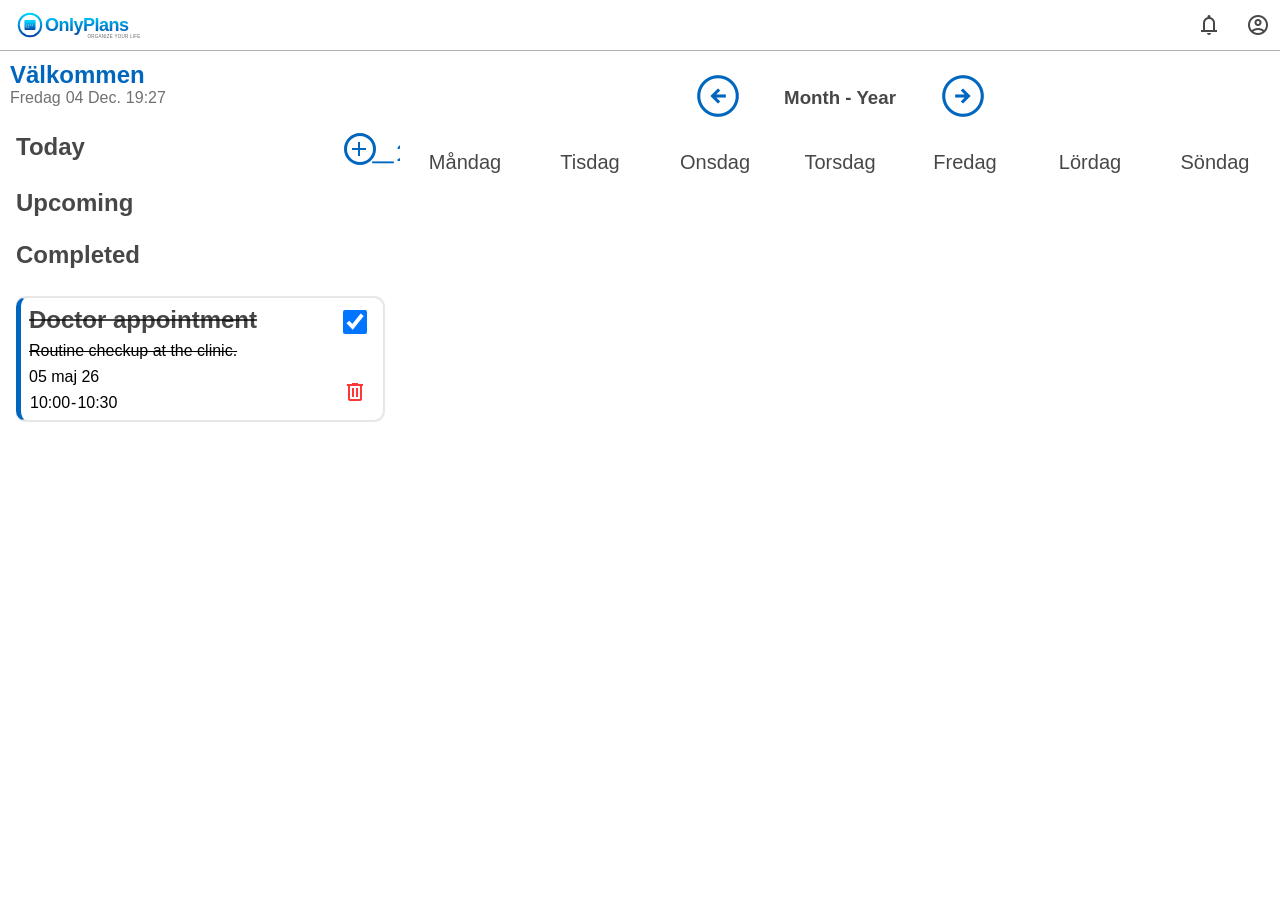
<file: index.html>
<!DOCTYPE html>
<html lang="en">

<head>
	<meta charset="UTF-8">
	<meta name="viewport" content="width=, initial-scale=1.0">
	<link rel="icon" type="image/x-icon" href="assets/favicon.png">
	<link rel="stylesheet" href="style/main.css">
	<link rel="stylesheet" href="style/header.css">
	<link rel="stylesheet" href="style/todo.css">
	<link rel="stylesheet" href="style/welcomeMessage.css">
	<link rel="stylesheet" href="style/navbar.css">
	<script type="module" src="script/main.js"></script>
	<link rel="stylesheet" href="style/calendar.css">
	<title>OnlyPlans</title>
	<link rel="stylesheet" href="https://fonts.googleapis.com/css2?family=Material+Symbols+Outlined" />
</head>

<body>
	<header class="header">
		<img src="assets/logo.svg" alt="logo" class="logo">
		<nav class="navbar">
			<div class="nav-side">
			</div>
			<div class="nav-side hide-mobile show-desktop" id="nav-right-desktop">
				<a href="">
					<span class="material-symbols-outlined nav-item">notifications</span>
				</a>
				<a href="">
					<span class="material-symbols-outlined nav-item">account_circle</span>
				</a>
			</div>
			<div class="nav-side burger-div" id="nav-right-desktop">
				<a href="">
					<span class="material-symbols-outlined nav-item">menu</span>
				</a>
			</div>
		</nav>
	</header>
	<div class="main-wrapper">

		<!-- Hide aside in mobile view -->
		<aside class="aside">
			<section class="welcome-section">
				<h2 class="welcome-title">Välkommen</h2>
				<div class="welcome-info">
					<p class="welcome-info-text capitalize" id="welcome-day">veckodag</p>
					<p class="welcome-info-text capitalize" id="welcome-date">månad datum</p>
					<p class="welcome-info-text" id="welcome-time">tid</p>
				</div>
			</section>
			<div class="todo-wrapper">
				<div class="todo-header-box">
					<h1>Today</h1>
					<button class="todo-add-btn">
						<span class="material-symbols-outlined todo-add-icon">
							add_2
						</span>
					</button>
				</div>
				<section class="todo-section-today"></section>
				<h2>Upcoming</h2>
				<section class="todo-section-upcoming"></section>
				<h2>Completed</h2>
				<section class="todo-section-completed"></section>
			</div>
		</aside>

		<!-- <aside class="todo-sidebar ">
		</aside> -->

		<main class="main">
			<section class="calendar-section">
				<div class="calendar-month-part">
					<button id="decrease-month"><span class="material-symbols-outlined calendar-arrows">
							arrow_circle_left
						</span></button>
					<h3 class="calendar-month-year" id="calendar-month-year">Month - year</h3>
					<button id="increase-month"><span class="material-symbols-outlined calendar-arrows">
							arrow_circle_right
						</span></button>
				</div>
				<div class="calendar-div">
					<section class="calendar-days">
						<p class="calendar-day">Måndag</p>
						<p class="calendar-day">Tisdag</p>
						<p class="calendar-day">Onsdag</p>
						<p class="calendar-day">Torsdag</p>
						<p class="calendar-day">Fredag</p>
						<p class="calendar-day">Lördag</p>
						<p class="calendar-day">Söndag</p>
					</section>
					<section id="calendar-container" class="calendar-container"> </section>
				</div>
			</section>

		</main>
		<section class="todo-form-section hidden">
			<button class="todo-form-back-btn">
				<span class="material-symbols-outlined todo-form-back-icon">
					arrow_back
				</span>
			</button>
			<form class="todo-form">
				<h2>Ny Händelse</h2>
				<hr>
				<label for="title">Rubrik</label>
				<input type="text" name="title" id="title" placeholder="Ange rubrik" required>
				<label for="description">Beskrvning</label>
				<textarea name="description" id="description" placeholder="Ange beskrivning"></textarea>
				<label for="startAt">Start</label>
				<input type="datetime-local" name="startAt" id="startAt" placeholder="Välj start" required>
				<label for="endAt">Slut</label>
				<input type="datetime-local" name="endAt" id="endAt" placeholder="Välj slut" required>
				<button type="submit" class="form-submit-btn">Spara</button>
			</form>
		</section>
	</div>

	<nav class="mobile-navbar">
		<button class="nav-btn-calendar">
			<span class="material-symbols-outlined calendar-icon active">
				calendar_month
			</span>
		</button>
		<button class="nav-btn-todo">
			<span class="material-symbols-outlined todo-icon">
				assignment
			</span>
		</button>
	</nav>
</body>

</html>
</file>
<file: style/main.css>
* {
	margin: 0;
	padding: 0;
	box-sizing: border-box;
}

:root {
	--primary-color: #0066be;
	--secondary-color: #e6f0fa;
	--base-color: #F0F4F8;
	--neutral-color: #64748B;
	--danger-color: #ff3737;

	--primary-font: "Manrope", sans-serif;
	--text-color-primary: rgba(0, 0, 0, 0.72);
	--text-color-secondary: rgba(0, 0, 0, 0.56);
	--text-color-faded: rgba(0, 0, 0, 0.4);

	--border-color-primary: rgba(0, 0, 0, 0.3);
	--border-color-faded: rgba(0, 0, 0, 0.1);
}

body {
	height: 100vh;
	display: flex;
	flex-direction: column;
}

main {
	width: 100%;
	flex-grow: 1;
}

.main-wrapper {
	display: flex;
	flex: 1 1 0;
	min-height: 0;
}

.aside {
	display: flex;
	flex-direction: column;
	max-height: 100%;
	flex-grow: 1;
}

img {
	background: none;
	border: none;
	cursor: pointer;
}

button {
	background: none;
	border: none;
}

.hidden {
	display: none !important;
}
</file>
<file: style/header.css>
.header {
	border-bottom: 1px solid var(--border-color-primary);
	height: fit-content;
	display: flex;
	width: 100%;
	min-width: 375px;
}

.logo {
	max-height: 50px;
	margin: 0 10px;
}

.navbar {
	flex-grow: 1;
	display: flex;
	align-items: center;
	justify-content: space-between;
}

.nav-side {
	display: flex;
	gap: 5px;
}

.hide-mobile {
	display: none;
}

.nav-item {
	height: fit-content;
	width: fit-content;
	padding: 10px;
	color: var(--text-color-primary);
	user-select: none;
}

@media (min-width: 768px) {
	.show-desktop {
		display: flex;
	}

	.burger-div {
		display: none;
	}
}

@media(max-width: 768px) {
	.header .logo {
		width: 80px;
		content: url("../assets/logo-compact.svg");
	}
}
</file>
<file: style/todo.css>
.todo-wrapper {
	height: 100%;
	margin: 1rem 0 1rem 1rem;
	padding-right: 0.5rem;
	width: clamp(250px, 35vw, 30vw);
	overflow-y: scroll;
	scrollbar-color: var(--primary-color) var(--secondary-color);
}

.todo-wrapper h1,
.todo-wrapper h2 {
	font-family: var(--primary-font);
	color: var(--text-color-primary);
	width: 80%;
}

.todo-wrapper .header-date {
	text-transform: capitalize;
	font-family: var(--primary-font)
}

.todo-header-box {
	display: flex;
	justify-content: space-between;
}

.todo-add-btn {
	width: 2rem;
	height: 2rem;

	margin-right: 1rem;
	border: 3px solid var(--primary-color);
	border-radius: 50%;
	cursor: pointer;
}

.todo-add-icon {
	margin-top: 1px;
	color: var(--primary-color);
}

.todo-section-today,
.todo-section-upcoming,
.todo-section-completed {
	display: flex;
	justify-content: center;
	flex-direction: column;
	flex: 0;
	margin-top: 1rem;
	padding: 0.25rem 0.5rem 0.25rem 0;
	border-radius: 10px;
}

.todo-card {
	font-family: var(--primary-font);
	border-left: solid 5px var(--primary-color) !important;
	border: solid 1px var(--border-color-faded);
	border-radius: 10px;

	box-shadow: 0 0 1px 1px var(--border-color-faded);

	padding: 0.5rem 0.5rem;
	margin: 0.5rem 0;

	position: relative;
}

.todo-card p {
	margin: 0.5rem 0;
	;
}

.todo-card .todo-description {
	width: 80%;
}

.todo-card .todo-time-box {
	display: flex;
}

.todo-card .todo-time-box p {
	margin: 0 1px
}

.todo-card .todo-check {
	position: absolute;
	right: 1rem;
	top: 10%;
	width: 1.5rem;
	height: 1.5rem;
}

.todo-card .todo-delete-btn {
	position: absolute;
	right: 1rem;
	bottom: 10%;
	cursor: pointer;
}

.todo-card .todo-delete-icon {
	color: var(--danger-color);
}

@media(max-width: 767px) {
	.todo-wrapper {
		display: none;
		width: 100%;
		margin: 0;
		margin-bottom: 1rem;
		padding: 0.5rem;
	}

}

.todo-form-section {
	display: flex;
	align-items: center;
	justify-content: center;

	position: absolute;
	top: 0;
	z-index: 1111;

	width: 100%;
	height: 100%;
	background-color: var(--base-color);

	border-left: 1px solid var(--border-color-primary);
}

.todo-form-back-btn {
	width: 2rem;
	height: 2rem;

	border: 3px solid var(--primary-color);
	border-radius: 50%;

	position: absolute;
	top: 1rem;
	left: 1rem;

	cursor: pointer;
}

.todo-form-back-icon {
	color: var(--primary-color);
	font-size: 10rem;
	margin-top: 1px;
}

.todo-form {
	display: flex;
	flex-direction: column;
	align-items: center;
	justify-content: center;
	width: clamp(250px, 85%, 90%);
	height: fit-content;
	padding: 2.5rem 0;

	background-color: var(--secondary-color);
	border: 1px solid var(--border-color-primary);
	border-radius: 15px;
	gap: 1rem;
	animation: fadeInUp 0.2s ease-in;


	h2 {
		margin-bottom: 1rem;
		color: var(--primary-color);
		text-transform: uppercase;
		font-family: var(--primary-font);
	}

	hr {
		width: clamp(250px, 50%, 100rem);
		background: linear-gradient(to right, transparent, var(--primary-color), transparent);
		border: none;
		height: 2px;
	}

	input,
	textarea {
		width: clamp(250px, 50%, 100rem);
		padding: 0.5rem;
		color: var(--text-color-faded);
		border: 1px solid var(--border-color-faded);
		border-radius: 10px;
		box-shadow: 1px 1px rgba(0, 0, 0, 0.1)
	}

	label {
		width: clamp(250px, 50%, 100rem);
		padding: 0.5rem;

		color: var(--neutral-color);
		font-family: var(--primary-font);
		font-weight: bold;
	}

	button {
		background-color: var(--primary-color);
		color: var(--base-color);
		font-weight: bold;
		padding: 0.5rem 1rem;
		border: 1px solid var(--border-color-faded);
		border-radius: 10px;
		cursor: pointer;
	}
}

@keyframes fadeInUp {
	from {
		opacity: 0;
		transform: translateY(40px);
	}

	to {
		opacity: 1;
		transform: translateY(0);
	}
}

@media(min-width: 767px) {
	.todo-form {
		width: clamp(600px, 40%, 100rem);
	}
}

@media(max-height: 800px) {
	.todo-form {
		gap: 0.5rem;
	}
}
</file>
<file: style/welcomeMessage.css>
.welcome-section {
    display: none;
    width: fit-content;
    padding: 5px;
    margin: 5px;
    font-family: var(--primary-font);
}

.welcome-info {
    display: flex;
    gap: 5px;
}

.welcome-title {
    color: var(--primary-color);
    font-weight: 600;
}

.welcome-info-text {
    color: var(--text-color-secondary);
    font-weight: 400;
}

.capitalize {
    text-transform: capitalize;
}

@media (min-width: 767px) {
    .welcome-section {
        display: block;
    }
}
</file>
<file: style/navbar.css>
.mobile-navbar {
	position: sticky;
	bottom: 0;
	display: flex;
	width: 100%;
	height: 4rem;
	border-top: 1px solid var(--border-color-primary);
}

.mobile-navbar .nav-btn-calendar,
.mobile-navbar .nav-btn-todo {
	width: 50%;
	height: 100%;
	background-color: var(--secondary-color);
	border: none;
}

.todo-icon,
.calendar-icon {
	color: var(--neutral-color);
}

.todo-icon.active,
.calendar-icon.active {
	color: var(--primary-color);
}

@media(min-width: 768px) {
	.mobile-navbar {
		display: none;
	}
}
</file>
<file: style/calendar.css>
.calendar-section {
	height: 100%;
	min-width: 375px;
	display: flex;
	flex-direction: column;
	margin: 0 auto;
	color: var(--text-color-primary);
	font-family: var(--primary-font);
}

.calendar-div {
	display: flex;
	flex-direction: column;
	flex-grow: 1;
	overflow-y: scroll;
}

.calendar-days {
	display: none;
}

.calendar-day {
	width: 100%;
	padding: 2px;
	text-align: center;
	font-size: 20px;
	text-transform: capitalize;
}

.calendar-container {
	width: 100%;
	display: grid;
	grid-template-columns: repeat(1, 1fr);

	gap: 5px;
	padding: 5px;
	flex-grow: 1;
}

.calendar-card {
	display: flex;
	/* flex-direction: column;
	justify-content: space-between; */

	border: 1px solid rgba(0, 0, 0, 0.2);
	box-shadow: 2px 2px rgba(0, 0, 0, 0.1);
	border-radius: 10px;
	padding: 5px;
	font-size: 12px;
	height: 5rem;
	min-width: 40px;
	position: relative;
}

.calendar-card-day {
	margin-left: 0.5rem;
	text-transform: capitalize;
	font-family: var(--primary-font);
	color: var(--text-color-primary);
}

.calendar-dot-box {
	display: flex;
	gap: 2px;
	position: absolute;
	right: 10px;
}


.calendar-dot-box p {
	font-size: clamp(10px, 12px, 1rem);
	color: var(--primary-color);
	margin-left: 0.2rem;
}

.calendar-dot {
	display: none;
	width: 5px;
	height: 5px;
	border-radius: 50%;
	background-color: var(--primary-color);

	align-self: center;
}

.calendar-text {
	display: flex;
	font-size: clamp(10px, 12px, 1rem);
	color: var(--primary-color);
	margin-left: 0.2rem;
}

.calendar-holiday-dot {
	display: none;
	width: 5px;
	height: 5px;
	border-radius: 50%;
	background-color: #ff1e00cb;
	position: absolute;
	bottom: 8px;
	right: 8px;

	align-self: center;
}

.calendar-holiday-name {
	display: flex;
	font-size: 0.8rem;
	position: absolute;
	bottom: 5px;
	color: var(--danger-color);
}

.shaded-card {
	border-color: rgba(0, 0, 0, 0.1);
	color: rgba(0, 0, 0, 0.5);
	background-color: rgb(247, 247, 247);
}

.highlighted-card {
	border-color: var(--primary-color);
	box-shadow: 3px 3px 3px var(--primary-color);
	animation: highlighted-card-animation 333ms;
}

@keyframes highlighted-card-animation {
	0% {
		transform: scale(1);
	}

	50% {
		box-shadow: 3px 3px 3px black;
		border-color: black;
		transform: scale(1.05);
	}

	100% {
		transform: scale(1);
	}
}

.calendar-card:hover {
	background: var(--secondary-color);
}

.calendar-month-part {
	display: flex;
	align-items: center;
	justify-content: center;
	gap: 10px;
	width: 100%;
	padding: 10px 0;
}

.calendar-month-year {
	text-transform: capitalize;
	width: auto;
	min-width: 175px;
	max-width: 100%;
	text-align: center;
}

.todo-count {
	display: none;
}

.todo-count-mobile {
	display: flex;
}

.material-symbols-outlined.calendar-arrows {
	color: var(--primary-color);
	cursor: pointer;
	font-size: 50px;
}

@media (min-width: 767px) {
	.calendar-div {
		overflow-y: auto;
	}

	.calendar-month-part {
		padding: 20px 0;
	}

	.calendar-day {
		font-size: 20px;
	}

	.calendar-card-day {
		display: none;
	}

	.calendar-days {
		display: grid;
		grid-template-columns: repeat(7, 1fr);
		gap: 5px;
		padding: 5px 5px 0 5px;
		width: 100%;
	}

	.calendar-card {
		font-size: 16px;
		height: 100%;
		flex-direction: column;
		justify-content: space-between;

	}



	.calendar-container {
		grid-template-columns: repeat(7, 1fr);
		grid-template-rows: repeat(6, 1fr);
		overflow-y: none;
	}

	.calendar-holiday-dot {
		left: 8px;
	}
}

@media (min-width: 767px)and (max-width: 1199px) {
	.calendar-holiday-dot {
		display: flex;
	}

	.calendar-holiday-name {
		display: none;
	}
}

@media (min-width: 1200px) {

	.todo-count {
		display: block;
	}

	.todo-count-mobile {
		display: none;
	}

	.calendar-holiday-dot {
		display: none;
	}

	.calendar-holiday-name {
		display: flex;
	}

	.calendar-dot {
		display: flex;
	}

	.calendar-text {
		display: none;
	}

	.calendar-dot-box {
		top: 8px;
	}

}
</file>
